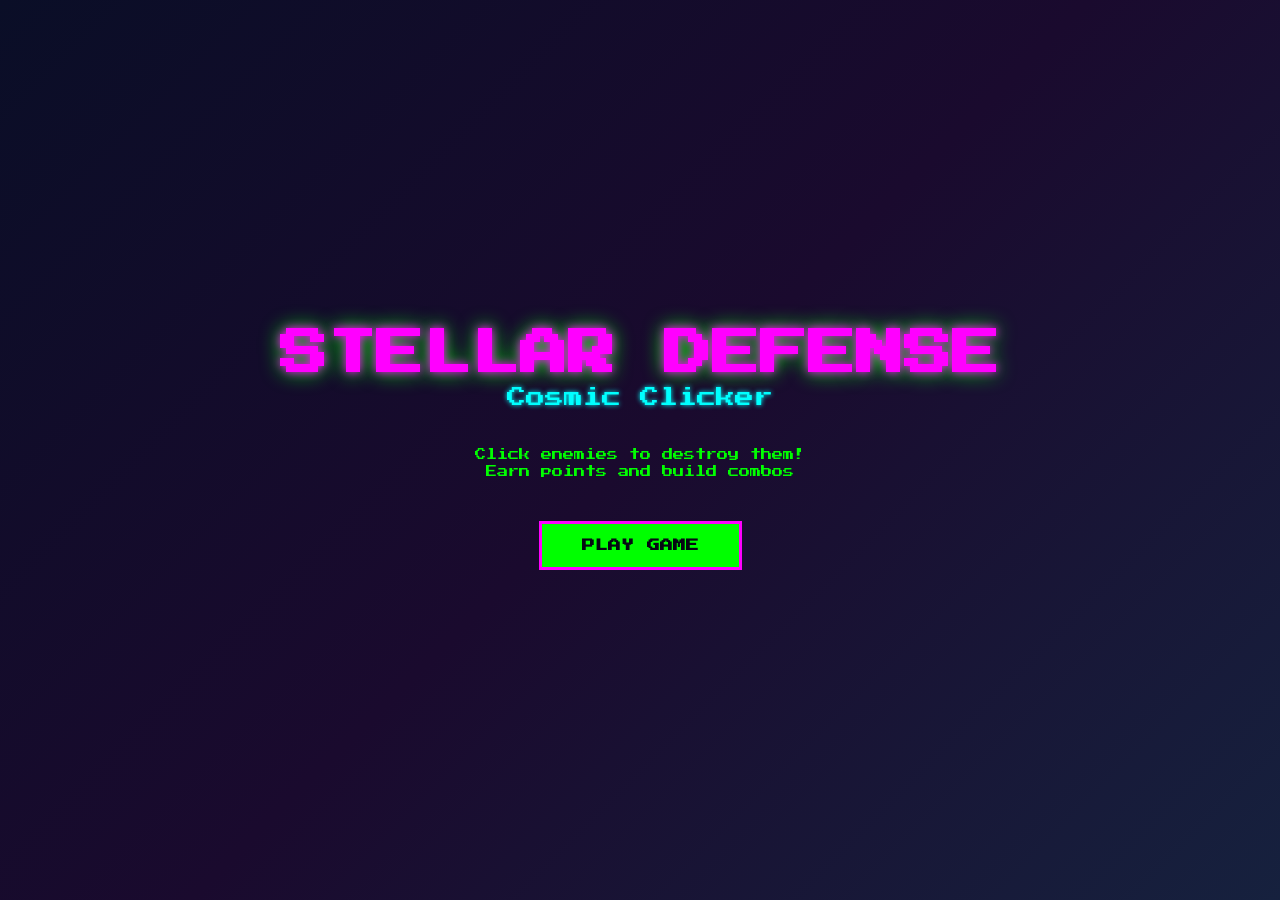
<file: index.html>
<!DOCTYPE html>
<html lang="en">
<head>
    <meta charset="UTF-8">
    <meta name="viewport" content="width=device-width, initial-scale=1.0">
    <title>Stellar Defense: Cosmic Clicker</title>
    <link rel="stylesheet" href="style.css">
</head>
<body>
    <div class="container">
        <!-- Main Menu -->
        <div id="menu-screen" class="screen active">
            <div class="menu-content">
                <h1>STELLAR DEFENSE</h1>
                <p class="subtitle">Cosmic Clicker</p>
                <div class="menu-description">
                    <p>Click enemies to destroy them!</p>
                    <p>Earn points and build combos</p>
                </div>
                <button id="play-button" class="btn-play">PLAY GAME</button>
            </div>
        </div>

        <!-- Game Screen -->
        <div id="game-screen" class="screen">
            <canvas id="game-canvas"></canvas>
            
            <!-- HUD Overlay -->
            <div class="hud">
                <div class="hud-left">
                    <div class="hud-item">
                        <label>SCORE</label>
                        <div id="score-display">0</div>
                    </div>
                </div>
                
                <div class="hud-center">
                    <div class="hud-item">
                        <label>COMBO</label>
                        <div id="combo-display">x1</div>
                    </div>
                </div>
                
                <div class="hud-right">
                    <div class="hud-item">
                        <label>TIME</label>
                        <div id="time-display">00:00</div>
                    </div>
                    <div class="hud-item">
                        <label>WAVE</label>
                        <div id="wave-display">1</div>
                    </div>
                </div>
            </div>

            <!-- Pause Button -->
            <button id="pause-button" class="btn-pause">⏸</button>

            <!-- Pause Menu -->
            <div id="pause-menu" class="pause-menu hidden">
                <div class="pause-content">
                    <h2>PAUSED</h2>
                    <button id="resume-button" class="btn-menu">RESUME</button>
                    <button id="quit-button" class="btn-menu">QUIT</button>
                </div>
            </div>
        </div>

        <!-- Game Over Screen -->
        <div id="gameover-screen" class="screen">
            <div class="gameover-content">
                <h1>GAME OVER</h1>
                <div class="gameover-stats">
                    <div class="stat">
                        <label>Final Score</label>
                        <div id="final-score">0</div>
                    </div>
                    <div class="stat">
                        <label>Time Survived</label>
                        <div id="final-time">00:00</div>
                    </div>
                    <div class="stat">
                        <label>Max Combo</label>
                        <div id="final-combo">x0</div>
                    </div>
                </div>
                <button id="restart-button" class="btn-play">PLAY AGAIN</button>
            </div>
        </div>
    </div>

    <!-- Scripts -->
    <script src="Enemy.js"></script>
    <script src="EnemyTypes.js"></script>
    <script src="Portal.js"></script>
    <script src="Boss.js"></script>
    <script src="UI.js"></script>
    <script src="Game.js"></script>
    <script src="main.js"></script>
</body>
</html>
</file>
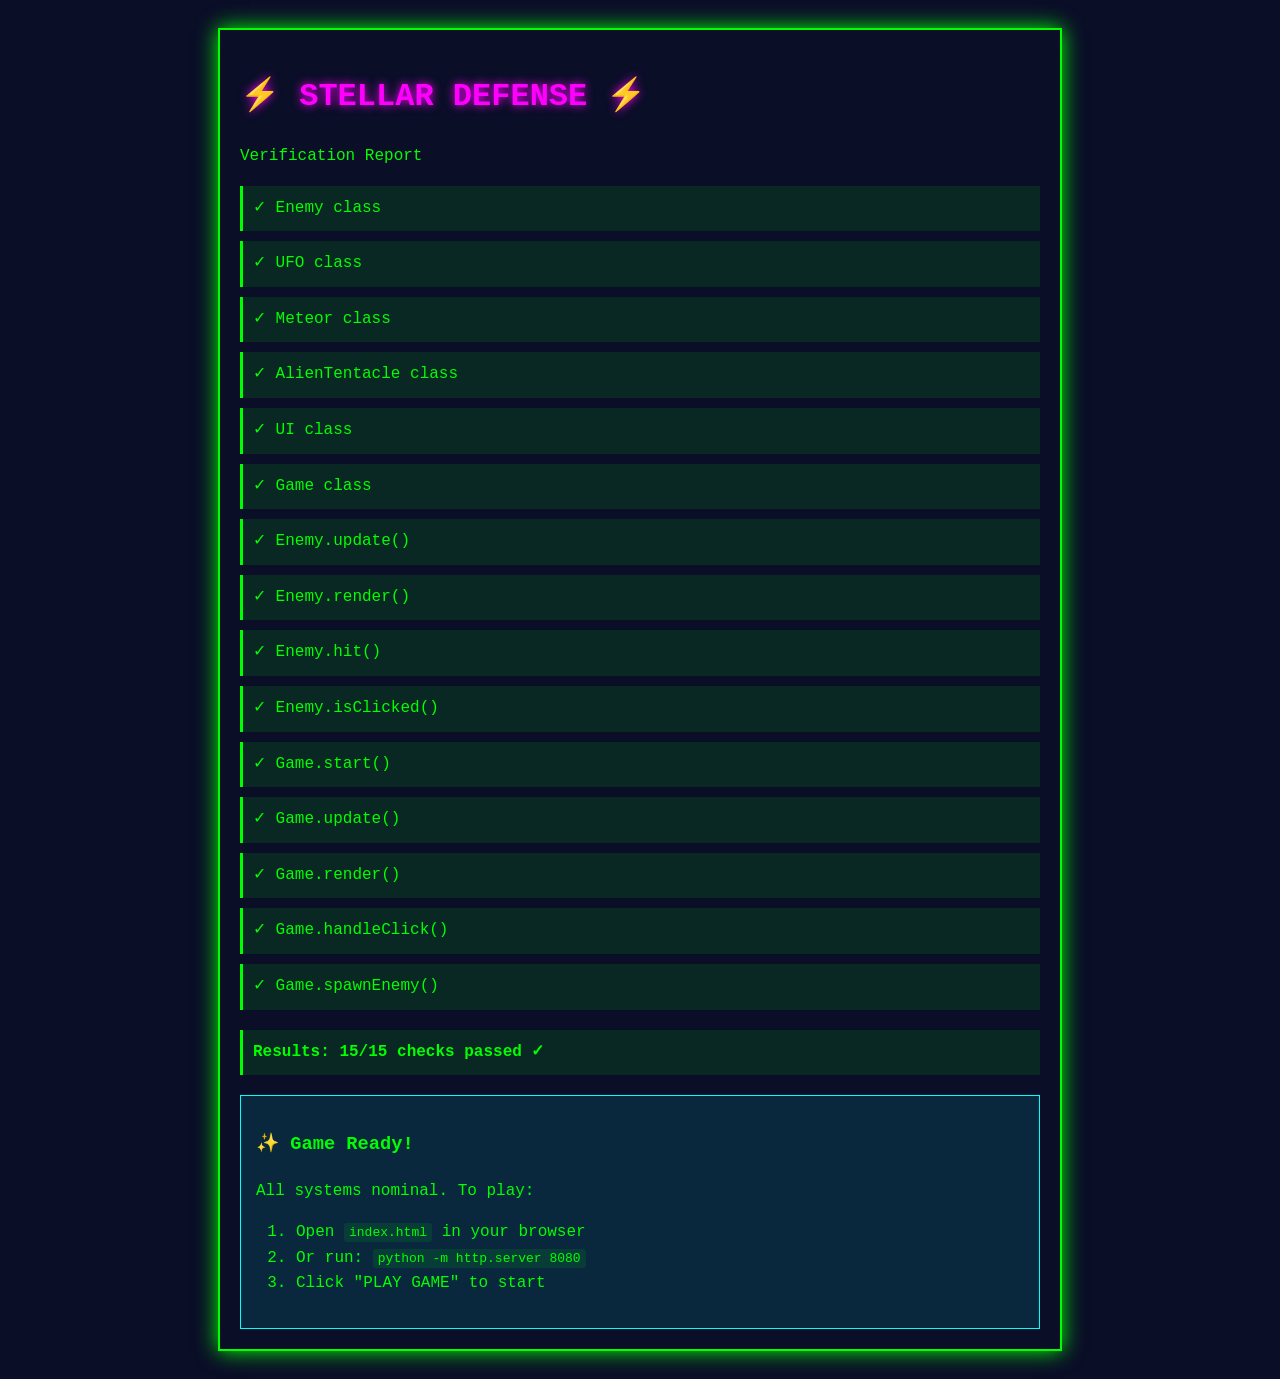
<file: verify.html>
<!DOCTYPE html>
<html lang="en">
<head>
    <meta charset="UTF-8">
    <meta name="viewport" content="width=device-width, initial-scale=1.0">
    <title>Stellar Defense - Verification</title>
    <style>
        body {
            font-family: 'Press Start 2P', monospace, cursive;
            background-color: #0a0e27;
            color: #00ff00;
            padding: 20px;
            line-height: 1.6;
        }
        .container {
            max-width: 800px;
            margin: 0 auto;
            border: 2px solid #00ff00;
            padding: 20px;
            box-shadow: 0 0 20px #00ff00;
        }
        h1 {
            color: #ff00ff;
            text-shadow: 0 0 10px #ff00ff;
        }
        .status {
            margin: 10px 0;
            padding: 10px;
            border-left: 3px solid #00ffff;
        }
        .pass {
            background-color: rgba(0, 255, 0, 0.1);
            color: #00ff00;
            border-left-color: #00ff00;
        }
        .fail {
            background-color: rgba(255, 0, 0, 0.1);
            color: #ff0000;
            border-left-color: #ff0000;
        }
        code {
            background-color: rgba(0, 255, 0, 0.1);
            padding: 2px 5px;
            border-radius: 3px;
        }
        .info {
            margin-top: 20px;
            padding: 15px;
            background-color: rgba(0, 255, 255, 0.1);
            border: 1px solid #00ffff;
        }
    </style>
</head>
<body>
    <div class="container">
        <h1>⚡ STELLAR DEFENSE ⚡</h1>
        <p>Verification Report</p>

        <div id="results"></div>

        <div class="info">
            <h3>✨ Game Ready!</h3>
            <p>All systems nominal. To play:</p>
            <ol>
                <li>Open <code>index.html</code> in your browser</li>
                <li>Or run: <code>python -m http.server 8080</code></li>
                <li>Click "PLAY GAME" to start</li>
            </ol>
        </div>
    </div>

    <script src="Enemy.js"></script>
    <script src="EnemyTypes.js"></script>
    <script src="UI.js"></script>
    <script src="Game.js"></script>

    <script>
        const results = document.getElementById('results');

        function addStatus(name, passed, message = '') {
            const div = document.createElement('div');
            div.className = `status ${passed ? 'pass' : 'fail'}`;
            div.textContent = `${passed ? '✓' : '✗'} ${name}`;
            if (message) div.textContent += ` - ${message}`;
            results.appendChild(div);
        }

        // Verify classes exist
        addStatus('Enemy class', typeof Enemy !== 'undefined');
        addStatus('UFO class', typeof UFO !== 'undefined');
        addStatus('Meteor class', typeof Meteor !== 'undefined');
        addStatus('AlienTentacle class', typeof AlienTentacle !== 'undefined');
        addStatus('UI class', typeof UI !== 'undefined');
        addStatus('Game class', typeof Game !== 'undefined');

        // Verify Enemy methods
        try {
            const testCanvas = document.createElement('canvas');
            testCanvas.width = 800;
            testCanvas.height = 600;
            
            const enemy = new Enemy(0, 0, 30, 20);
            addStatus('Enemy.update()', typeof enemy.update === 'function');
            addStatus('Enemy.render()', typeof enemy.render === 'function');
            addStatus('Enemy.hit()', typeof enemy.hit === 'function');
            addStatus('Enemy.isClicked()', typeof enemy.isClicked === 'function');
        } catch (e) {
            addStatus('Enemy methods', false, e.message);
        }

        // Verify Game methods
        try {
            const testCanvas = document.createElement('canvas');
            testCanvas.width = 800;
            testCanvas.height = 600;
            const gameInstance = new Game(testCanvas);
            
            addStatus('Game.start()', typeof gameInstance.start === 'function');
            addStatus('Game.update()', typeof gameInstance.update === 'function');
            addStatus('Game.render()', typeof gameInstance.render === 'function');
            addStatus('Game.handleClick()', typeof gameInstance.handleClick === 'function');
            addStatus('Game.spawnEnemy()', typeof gameInstance.spawnEnemy === 'function');
        } catch (e) {
            addStatus('Game methods', false, e.message);
        }

        // Summary
        const statusElements = results.querySelectorAll('.status');
        const passCount = Array.from(statusElements).filter(el => el.classList.contains('pass')).length;
        const total = statusElements.length;
        
        const summary = document.createElement('div');
        summary.className = 'status pass';
        summary.style.marginTop = '20px';
        summary.innerHTML = `<strong>Results: ${passCount}/${total} checks passed ✓</strong>`;
        results.appendChild(summary);
    </script>
</body>
</html>
</file>
<file: style.css>
/* Retro Pixel Font */
@import url('https://fonts.googleapis.com/css2?family=Press+Start+2P&display=swap');

* {
    margin: 0;
    padding: 0;
    box-sizing: border-box;
}

:root {
    --primary: #00ff00;
    --secondary: #ff00ff;
    --accent: #00ffff;
    --dark: #0a0e27;
    --darker: #050812;
    --danger: #ff0000;
    --warning: #ff9900;
}

body {
    font-family: 'Press Start 2P', cursive;
    background-color: var(--darker);
    color: var(--primary);
    overflow: hidden;
    width: 100vw;
    height: 100vh;
}

.container {
    width: 100%;
    height: 100%;
    display: flex;
    align-items: center;
    justify-content: center;
    position: relative;
}

/* Screens */
.screen {
    width: 100%;
    height: 100%;
    position: absolute;
    display: none;
    align-items: center;
    justify-content: center;
    background-color: var(--darker);
    z-index: 10;
}

.screen.active {
    display: flex;
}

/* Menu Screen */
#menu-screen {
    flex-direction: column;
    background: linear-gradient(135deg, #0a0e27 0%, #1a0a2e 50%, #16213e 100%);
}

.menu-content {
    text-align: center;
    animation: pulse 2s ease-in-out infinite;
}

.menu-content h1 {
    font-size: 3rem;
    color: var(--secondary);
    margin-bottom: 10px;
    text-shadow: 0 0 10px var(--secondary), 0 0 20px var(--primary);
}

.menu-content .subtitle {
    font-size: 1.2rem;
    color: var(--accent);
    margin-bottom: 40px;
    text-shadow: 0 0 5px var(--accent);
}

.menu-description {
    font-size: 0.7rem;
    color: var(--primary);
    margin-bottom: 40px;
    line-height: 1.5;
}

@keyframes pulse {
    0%, 100% { transform: scale(1); }
    50% { transform: scale(1.05); }
}

/* Buttons */
.btn-play,
.btn-menu {
    font-family: 'Press Start 2P', cursive;
    font-size: 0.8rem;
    padding: 15px 40px;
    background-color: var(--primary);
    color: var(--darker);
    border: 3px solid var(--secondary);
    cursor: pointer;
    text-shadow: none;
    transition: all 0.1s;
    text-transform: uppercase;
    font-weight: bold;
}

.btn-play:hover,
.btn-menu:hover {
    background-color: var(--secondary);
    color: var(--primary);
    box-shadow: 0 0 10px var(--secondary);
    transform: scale(1.05);
}

.btn-play:active,
.btn-menu:active {
    transform: scale(0.95);
}

.btn-pause {
    position: absolute;
    top: 20px;
    right: 20px;
    width: 50px;
    height: 50px;
    font-size: 1.5rem;
    background-color: rgba(0, 255, 0, 0.2);
    border: 2px solid var(--primary);
    color: var(--primary);
    cursor: pointer;
    border-radius: 5px;
    transition: all 0.1s;
    z-index: 20;
}

.btn-pause:hover {
    background-color: rgba(0, 255, 0, 0.4);
    box-shadow: 0 0 10px var(--primary);
}

.btn-pause:active {
    transform: scale(0.95);
}

/* Game Screen */
#game-screen {
    position: relative;
    background-color: var(--darker);
    z-index: 5;
}

#game-canvas {
    display: block;
    background-color: var(--dark);
    image-rendering: pixelated;
    image-rendering: crisp-edges;
}

/* HUD */
.hud {
    position: absolute;
    top: 0;
    left: 0;
    right: 0;
    height: 80px;
    background: linear-gradient(180deg, rgba(10, 14, 39, 0.9) 0%, transparent 100%);
    display: flex;
    justify-content: space-between;
    align-items: flex-start;
    padding: 10px 20px;
    font-size: 0.6rem;
    z-index: 15;
    pointer-events: none;
}

.hud-left,
.hud-center,
.hud-right {
    display: flex;
    gap: 30px;
}

.hud-item {
    text-align: center;
}

.hud-item label {
    display: block;
    color: var(--accent);
    font-size: 0.5rem;
    margin-bottom: 5px;
}

.hud-item div {
    color: var(--primary);
    font-size: 0.8rem;
    text-shadow: 0 0 5px var(--primary);
}

/* Pause Menu */
.pause-menu {
    position: absolute;
    top: 0;
    left: 0;
    right: 0;
    bottom: 0;
    background-color: rgba(5, 8, 18, 0.8);
    display: none;
    align-items: center;
    justify-content: center;
    z-index: 30;
}

.pause-menu.hidden {
    display: none !important;
}

.pause-menu:not(.hidden) {
    display: flex;
}

.pause-content {
    text-align: center;
    background-color: rgba(10, 14, 39, 0.95);
    padding: 40px;
    border: 3px solid var(--primary);
    box-shadow: 0 0 20px var(--primary);
}

.pause-content h2 {
    font-size: 2rem;
    color: var(--secondary);
    margin-bottom: 30px;
    text-shadow: 0 0 10px var(--secondary);
}

.pause-content .btn-menu {
    display: block;
    margin: 10px auto;
    width: 200px;
}

/* Game Over Screen */
#gameover-screen {
    flex-direction: column;
    background: linear-gradient(135deg, #0a0e27 0%, #1a0a2e 50%, #16213e 100%);
}

.gameover-content {
    text-align: center;
}

.gameover-content h1 {
    font-size: 2.5rem;
    color: var(--danger);
    margin-bottom: 30px;
    text-shadow: 0 0 10px var(--danger);
}

.gameover-stats {
    display: flex;
    gap: 40px;
    margin-bottom: 40px;
    justify-content: center;
}

.stat {
    text-align: center;
}

.stat label {
    display: block;
    font-size: 0.7rem;
    color: var(--accent);
    margin-bottom: 10px;
}

.stat div {
    font-size: 1.2rem;
    color: var(--primary);
    text-shadow: 0 0 5px var(--primary);
}

/* Responsive */
@media (max-width: 800px) {
    .menu-content h1 {
        font-size: 2rem;
    }
    
    .menu-content .subtitle {
        font-size: 0.8rem;
    }
    
    .menu-description {
        font-size: 0.5rem;
    }
    
    .btn-play {
        font-size: 0.6rem;
        padding: 10px 25px;
    }
    
    .hud {
        font-size: 0.5rem;
        padding: 8px 15px;
    }
    
    .gameover-stats {
        flex-direction: column;
        gap: 20px;
    }
}

/* Cursor */
canvas {
    cursor: crosshair;
}
</file>
